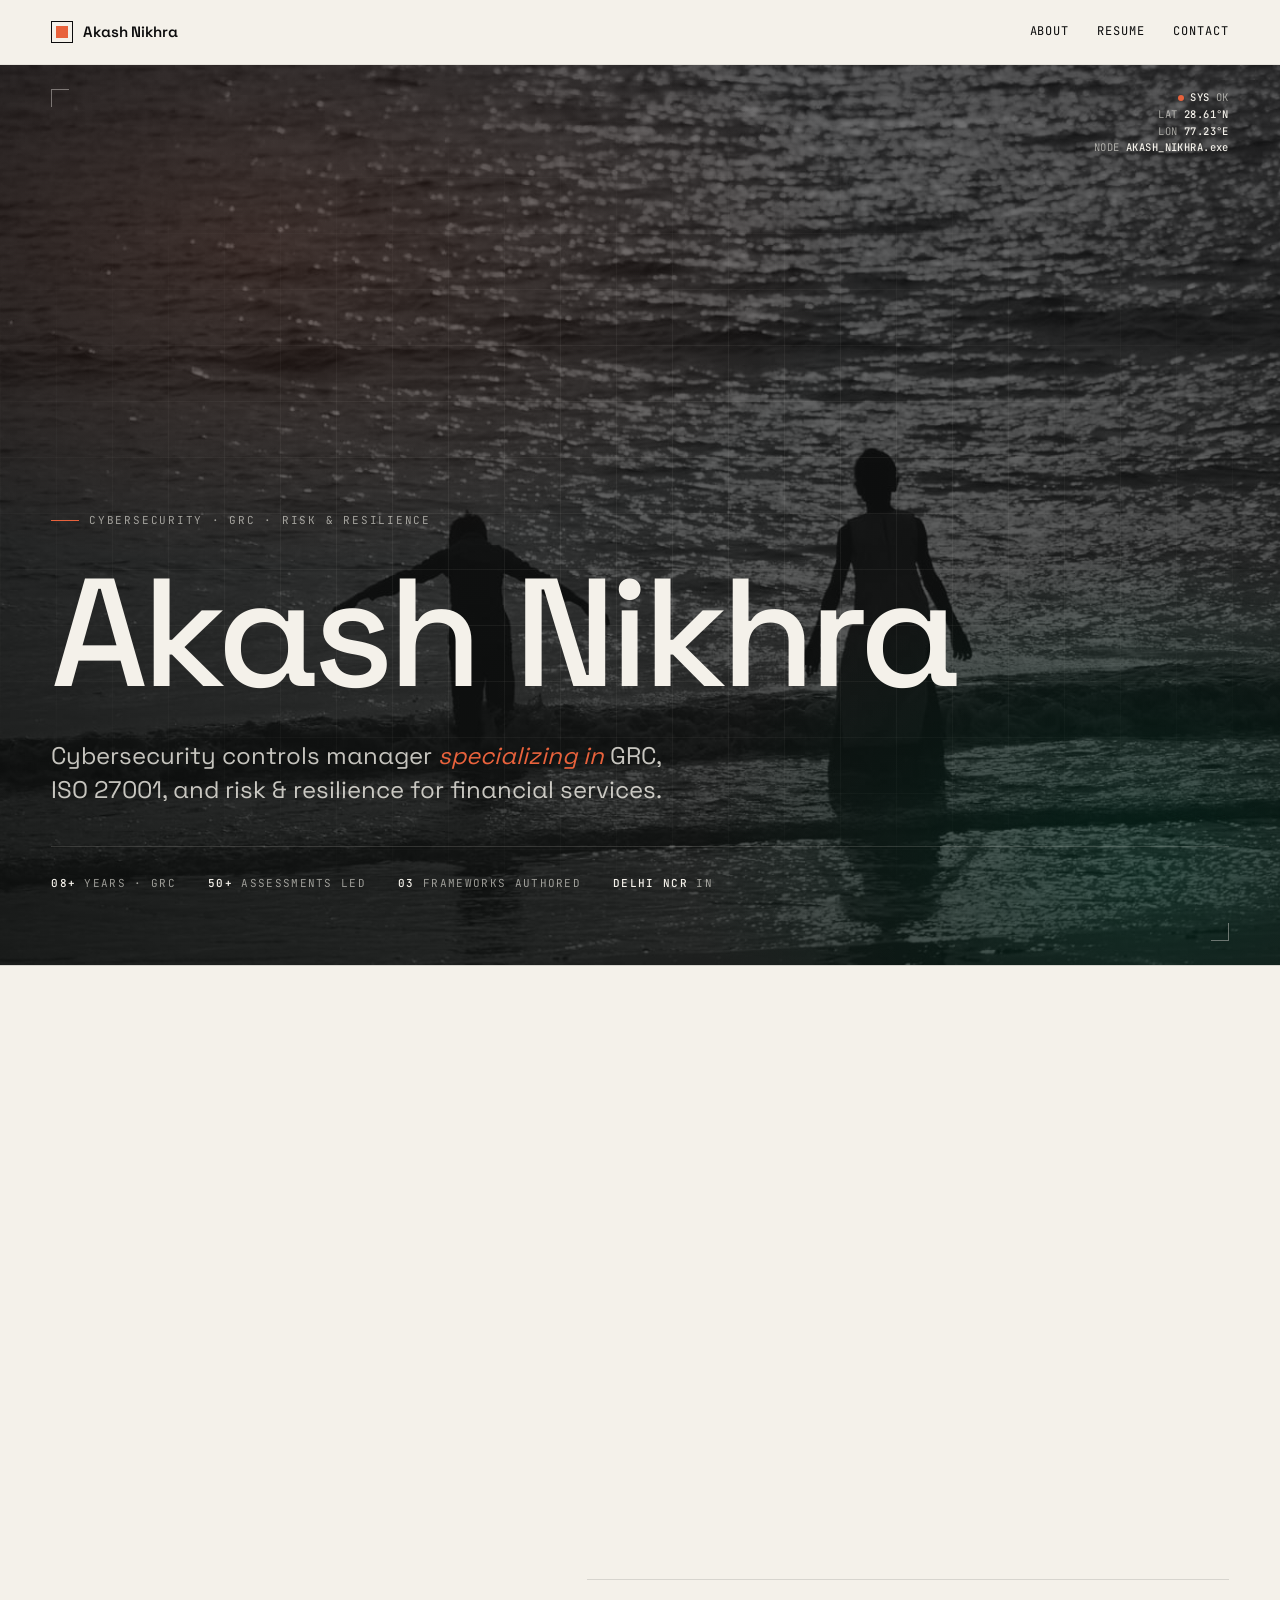
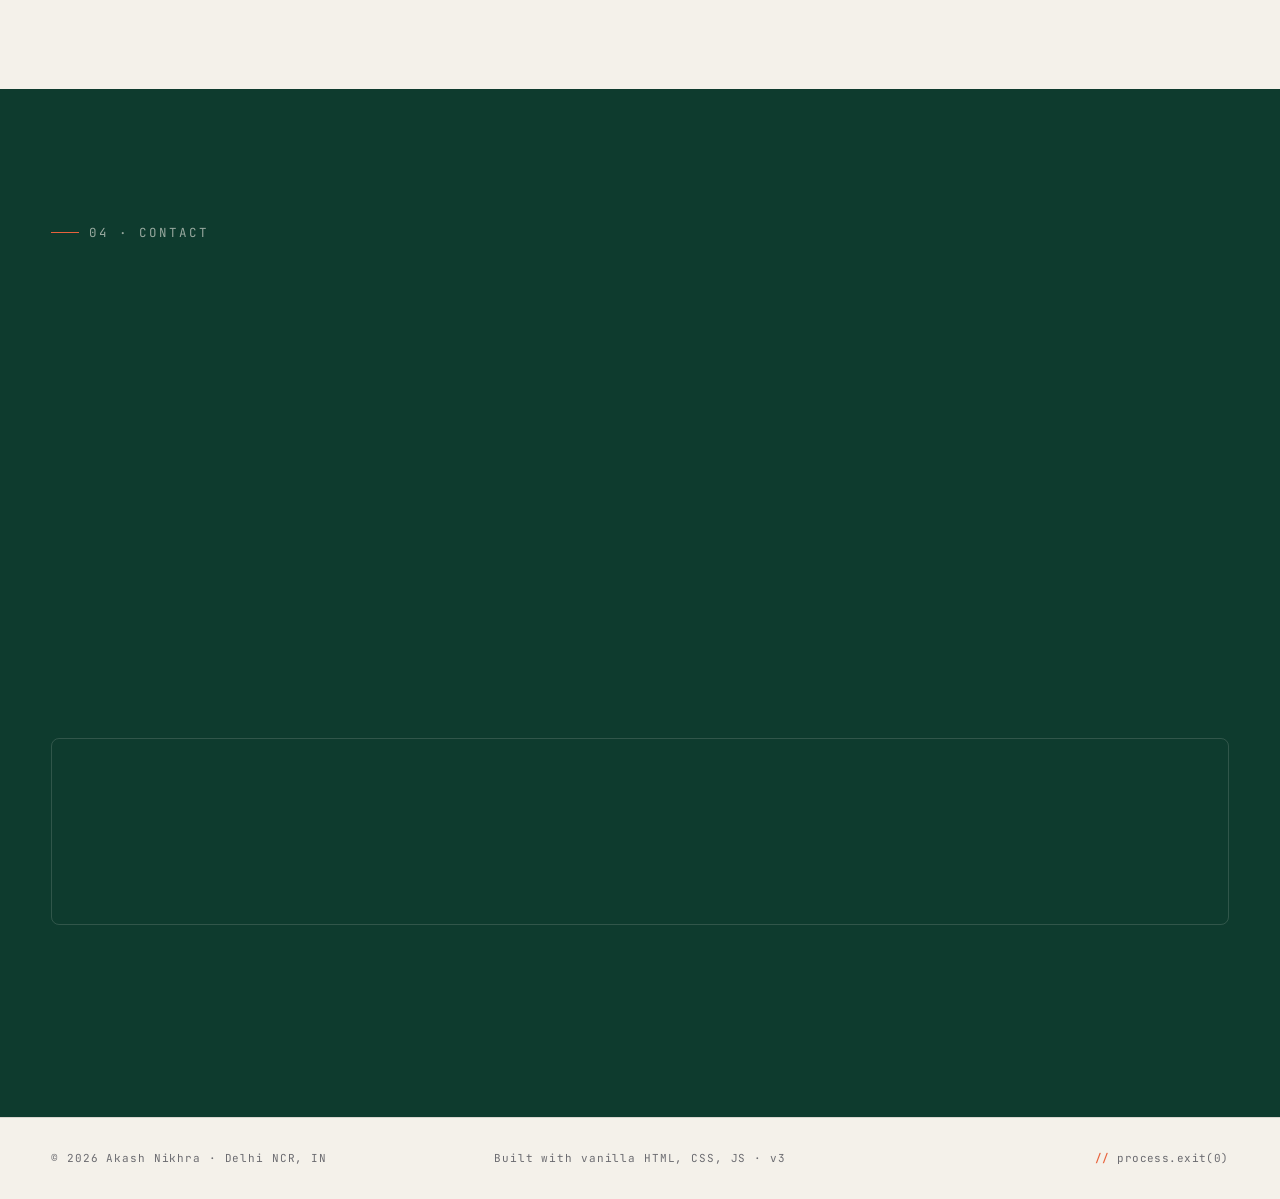
<file: index.html>
<!doctype html>
<!--
  Akash Nikhra — Portfolio v3
  Technical mono-grid, calm-evidence posture, pushed into a cinematic single-page scroll.
  Design source: docs/superpowers/designs/2026-06-05-portfolio-rebuild-v3/mockup.html

  Motion behaviors (motion.dev v12.40.0 ESM, loaded via motion.js):
    - #scrollFill: scaleX 0->1 with scroll progress
    - .hero__layer--bg/mid/fg: 3-layer parallax (0.10 / 0.22 / 0.40 rates)
    - [data-reveal]: opacity 0->1 + translateY(20px)->0 on inView
    - [data-reveal-stagger]: same, with 100ms child stagger
    - .role--active/--inactive: toggle as the role's center crosses the viewport
    - .skill__fill (style="width:X%"): animate width 0->X% on inView
    - [data-count]: tween numeric value to target on inView
    - .tile[data-copy]: click + Enter/Space -> swap hint to "Copied \u2713" for 1.5s
  CSS owns the static state; motion.js enhances only.
-->
<html lang="en">
<head>
  <meta charset="utf-8" />
  <meta name="viewport" content="width=device-width, initial-scale=1" />
  <title>Akash Nikhra — Cybersecurity, GRC &amp; Risk Resilience</title>
  <meta name="description" content="Controls Manager at Moody's. GRC, ISO 27001, NIST CSF, VAPT, ITGC, risk & resilience for financial services. Delhi NCR, India." />
  <link rel="icon" href="favicon.ico" />
  <link rel="preconnect" href="https://fonts.googleapis.com" />
  <link rel="preconnect" href="https://fonts.gstatic.com" crossorigin />
  <link rel="stylesheet" href="https://fonts.googleapis.com/css2?family=Space+Grotesk:wght@400;500;600;700&family=Inter:wght@400;500;600&family=JetBrains+Mono:wght@400;500&display=swap" />
  <link rel="stylesheet" href="styles.css" />
</head>
<body>

  <div class="scroll-progress" aria-hidden="true">
    <div class="scroll-progress__fill" id="scrollFill"></div>
  </div>

  <header class="header">
    <div class="wrap header__inner">
      <a href="#top" class="header__brand" aria-label="Akash Nikhra — home">
        <span class="header__mark" aria-hidden="true"></span>
        <span>Akash&nbsp;Nikhra</span>
      </a>
      <nav class="header__nav" aria-label="Primary">
        <a href="#about" class="nav__about">About</a>
        <a href="#resume" class="nav__resume">Resume</a>
        <a href="#contact">Contact</a>
      </nav>
    </div>
  </header>

  <main id="top">

    <section class="hero" id="hero" aria-label="Introduction">
      <div class="hero__layer hero__layer--bg" data-parallax="0.10" aria-hidden="true"></div>
      <div class="hero__layer hero__layer--mid" data-parallax="0.22" aria-hidden="true"></div>
      <div class="hero__layer hero__layer--fg" data-parallax="0.40" aria-hidden="true"></div>

      <div class="hero__cursor-glow" aria-hidden="true"></div>

      <span class="hero__corner hero__corner--tl" aria-hidden="true"></span>
      <span class="hero__corner hero__corner--br" aria-hidden="true"></span>

      <div class="hero__status" aria-hidden="true">
        <div><span class="hero__status-dot"></span><strong>SYS</strong>&nbsp;OK</div>
        <div>LAT&nbsp;<strong>28.61°N</strong></div>
        <div>LON&nbsp;<strong>77.23°E</strong></div>
        <div>NODE&nbsp;<strong>AKASH_NIKHRA.exe</strong></div>
      </div>

      <div class="wrap hero__inner">
        <div class="hero__eyebrow" data-scramble>Cybersecurity · GRC · Risk &amp; Resilience</div>

        <h1 class="hero__title" aria-label="Akash Nikhra">
          <span class="hero__title-word">Akash</span><span class="hero__title-word">Nikhra</span>
        </h1>

        <p class="hero__sub">
          Cybersecurity controls manager <em>specializing in</em> GRC, ISO 27001, and risk &amp; resilience for financial services.
        </p>

        <div class="hero__meta">
          <div><strong>08+</strong>&nbsp;YEARS · GRC</div>
          <div><strong>50+</strong>&nbsp;ASSESSMENTS LED</div>
          <div><strong>03</strong>&nbsp;FRAMEWORKS AUTHORED</div>
          <div><strong>DELHI NCR</strong>&nbsp;IN</div>
        </div>
      </div>
    </section>

    <section class="about" id="about">
      <div class="wrap">
        <div class="section-tag" data-reveal data-scramble>01 · About</div>

        <div class="about__grid">
          <div class="about__portrait" data-reveal>
            <img src="img/2.jpg" alt="Portrait of Akash Nikhra" />
            <div class="about__portrait-tag">AN · 2026</div>
          </div>

          <div>
            <p class="about__lead" data-reveal>
              I build control systems that hold up under audit — and survive a real incident.
            </p>
            <p class="about__body" data-reveal>
              Eight years inside financial services and Big Four advisory, designing and operating the
              governance, risk, and compliance programs that regulators, auditors, and customers expect.
              ISO 27001 Lead Auditor; NIST CSF maturity assessments; ITGC testing; VAPT programs tied
              to MITRE ATT&amp;CK and the Cyber Kill Chain. I write the policy, evidence the control, and
              sit in the room when the finding is debated.
            </p>

            <div class="about__tags" data-reveal>
              <span class="chip">GRC</span>
              <span class="chip">ISO 27001</span>
              <span class="chip">NIST CSF</span>
              <span class="chip">VAPT</span>
              <span class="chip">MITRE ATT&amp;CK</span>
              <span class="chip">BFSI</span>
            </div>

            <div class="stats" data-reveal-stagger>
              <div class="stat">
                <span class="stat__num stat__num--coral"><span data-count="8">0</span>+</span>
                <div class="stat__label">Years in GRC,<br/>BFSI &amp; advisory</div>
              </div>
              <div class="stat">
                <span class="stat__num"><span data-count="50">0</span>+</span>
                <div class="stat__label">Risk &amp; control<br/>assessments led</div>
              </div>
              <div class="stat">
                <span class="stat__num"><span data-count="3">0</span></span>
                <div class="stat__label">Frameworks<br/>authored end-to-end</div>
              </div>
            </div>
          </div>
        </div>

        <div class="services">
          <h3 class="services__title" data-reveal data-scramble>02 · Services</h3>
          <div class="services__grid" data-reveal-stagger>
            <div class="service">
              <div class="service__index">01</div>
              <svg class="service__icon" viewBox="0 0 24 24" fill="none" stroke="currentColor" stroke-width="1.5" aria-hidden="true">
                <path d="M12 3l8 3v5c0 5-3.5 8.5-8 10-4.5-1.5-8-5-8-10V6l8-3z"/>
                <path d="M9 12l2 2 4-4"/>
              </svg>
              <h4 class="service__name">Security Audits</h4>
              <p class="service__desc">ISO 27001 internal audits, NIST CSF maturity, third-party risk reviews — designed to find the gap before the auditor does.</p>
            </div>

            <div class="service">
              <div class="service__index">02</div>
              <svg class="service__icon" viewBox="0 0 24 24" fill="none" stroke="currentColor" stroke-width="1.5" aria-hidden="true">
                <rect x="3" y="4" width="18" height="16" rx="1"/>
                <path d="M3 9h18M7 14h10M7 17h6"/>
              </svg>
              <h4 class="service__name">Risk &amp; Compliance</h4>
              <p class="service__desc">Risk register, control library, KRIs, and board-ready reporting. Map once, evidence continuously, refresh quarterly.</p>
            </div>

            <div class="service">
              <div class="service__index">03</div>
              <svg class="service__icon" viewBox="0 0 24 24" fill="none" stroke="currentColor" stroke-width="1.5" aria-hidden="true">
                <circle cx="11" cy="11" r="7"/>
                <path d="M20 20l-4-4"/>
                <path d="M11 8v6M8 11h6"/>
              </svg>
              <h4 class="service__name">Vulnerability Assessment</h4>
              <p class="service__desc">VAPT programs tied to MITRE ATT&amp;CK and Cyber Kill Chain. Findings triaged by exploitability and business impact, not CVSS alone.</p>
            </div>

            <div class="service">
              <div class="service__index">04</div>
              <svg class="service__icon" viewBox="0 0 24 24" fill="none" stroke="currentColor" stroke-width="1.5" aria-hidden="true">
                <path d="M5 3h10l4 4v14H5z"/>
                <path d="M14 3v5h5M8 13h8M8 17h6"/>
              </svg>
              <h4 class="service__name">Framework Authoring</h4>
              <p class="service__desc">Information security policy suites, control catalogs, and standard operating procedures built to be read, not shelved.</p>
            </div>
          </div>
        </div>
      </div>
    </section>

    <section class="resume" id="resume">
      <div class="wrap">
        <div class="section-tag" data-reveal data-scramble>03 · Resume</div>

        <div class="resume__head">
          <h2 data-reveal>Experience,<br/>certifications,<br/>education.</h2>
          <div class="resume__head-meta" data-reveal>
            08 yrs · 05 roles<br/>
            04 certs · 02 degrees
          </div>
        </div>

        <div class="timeline" data-reveal>
          <div class="timeline__rail" aria-hidden="true">
            <div class="timeline__rail-fill" aria-hidden="true"></div>
          </div>

          <div class="timeline__year timeline__year--active" style="top: 28px;">
            <span class="timeline__year-label">2025</span>
            <span class="timeline__year-dot" aria-hidden="true"></span>
          </div>
          <div class="timeline__year" style="top: 25%;">
            <span class="timeline__year-label">2024</span>
            <span class="timeline__year-dot" aria-hidden="true"></span>
          </div>
          <div class="timeline__year" style="top: 50%;">
            <span class="timeline__year-label">2023</span>
            <span class="timeline__year-dot" aria-hidden="true"></span>
          </div>
          <div class="timeline__year" style="top: 75%;">
            <span class="timeline__year-label">2021</span>
            <span class="timeline__year-dot" aria-hidden="true"></span>
          </div>

          <article class="role role--active" data-reveal>
            <div class="role__top">
              <h3 class="role__company">Moody's Corporation</h3>
              <div class="role__dates">Sep 2025 — Present</div>
            </div>
            <p class="role__title">Controls Manager — Corporate, Risk &amp; Resilience</p>
            <ul class="role__bullets">
              <li>Promoted to Controls Manager leading the corporate ISMS and cross-functional governance forums.</li>
              <li>Continuing to drive ISO 27001:2022 certification programme, NIST CSF maturity assessments, and regulatory compliance across business units.</li>
            </ul>
          </article>

          <article class="role role--inactive" data-reveal>
            <div class="role__top">
              <h3 class="role__company">Moody's Corporation</h3>
              <div class="role__dates">Jan 2024 — Sep 2025</div>
            </div>
            <p class="role__title">Senior Control Analyst — Corporate, Risk &amp; Resilience</p>
            <ul class="role__bullets">
              <li>Pivotal role in achieving ISO 27001:2022 certification: owned evidence gathering, audit planning, and the internal audit program.</li>
              <li>Conducted NIST CSF maturity assessments across business units; mapped NIST requirements onto ISO 27001:2022 controls to remove duplicate control work.</li>
              <li>Partnered with stakeholders across risk, legal, and engineering to enhance audit readiness, streamline evidence, and tighten regulatory reporting cycles.</li>
              <li>Acted as control owner inside the corporate ISMS; represented Corporate Risk &amp; Resilience in cross-functional governance forums.</li>
            </ul>
          </article>

          <article class="role role--inactive" data-reveal>
            <div class="role__top">
              <h3 class="role__company">EY</h3>
              <div class="role__dates">May 2023 — Jan 2024</div>
            </div>
            <p class="role__title">Manager — Cybersecurity (Advisory) · Gurugram, India</p>
            <ul class="role__bullets">
              <li>Led ISO 27001:2022 and ISO 22301 implementation for one of India's largest telecom operators; built the SoA, risk treatment plan, and BCMS evidence trail.</li>
              <li>Managed a 20-person team of consultants, senior consultants, and managers across concurrent workstreams; reviewed working papers before client and partner sign-off.</li>
              <li>Prepared and supported the client through multiple external and regulatory audits; translated findings into remediation plans tied to business impact.</li>
              <li>Strengthened business continuity and resilience posture through BIA refresh, RTO/RPO target setting, and tabletop exercises.</li>
            </ul>
          </article>

          <article class="role role--inactive" data-reveal>
            <div class="role__top">
              <h3 class="role__company">Moody's Corporation</h3>
              <div class="role__dates">Dec 2021 — May 2023</div>
            </div>
            <p class="role__title">Senior Control Analyst — Audit, Risk &amp; Compliance (Cybersecurity) · Gurugram, India</p>
            <ul class="role__bullets">
              <li>Owned the ITGC and IT audit program: test design, sampling, control execution, and finding closure for in-scope financial systems.</li>
              <li>Ran NIST CSF maturity and cybersecurity assessments against product and corporate platforms; reported control gaps with remediation owners and target dates.</li>
              <li>Stood up evidence collection for network security, endpoint, remote access, and configuration management controls; cut audit request turnaround.</li>
              <li>Supported security incidents, cybersecurity operations, and configuration management reviews during the firm's BCDR and resilience testing cycles.</li>
            </ul>
          </article>

          <article class="role role--inactive" data-reveal>
            <div class="role__top">
              <h3 class="role__company">PwC India</h3>
              <div class="role__dates">Apr 2018 — Dec 2021 · 3 yrs 9 mos</div>
            </div>
            <p class="role__title">Assistant Manager → Cyber Security Consultant · Mumbai, India</p>
            <ul class="role__bullets">
              <li>Ran a vulnerability management program for a large Indian telecom conglomerate: continuous assessment of 40k+ servers, databases, and network nodes, with findings triaged by exploitability and orchestrated to closure.</li>
              <li>Validated vendor patches from Microsoft, Red Hat, and Oracle in dev environments; released validated patches to the implementation team for enterprise rollout.</li>
              <li>Authored Minimum Baseline Security Standards (MBSS) for international clients across access control, authentication, configuration management, logging, and patch management; later extended to wireless access points.</li>
              <li>Promoted from Cyber Security Consultant to Assistant Manager; supported business development with proposals, conference presentations, and marketing collateral.</li>
            </ul>
          </article>
        </div>

        <div class="skills" data-reveal>
          <div class="skills__head">
            <h3>Capability profile</h3>
            <span class="skills__head-meta">05 competencies · self-assessed, 2025</span>
          </div>
          <div data-reveal-stagger>
            <div class="skill">
              <div class="skill__name">ISO 27001 Lead Auditor</div>
              <div class="skill__track"><div class="skill__fill" style="width: 95%"></div></div>
              <div class="skill__pct">95%</div>
            </div>
            <div class="skill">
              <div class="skill__name">NIST CSF Maturity</div>
              <div class="skill__track"><div class="skill__fill" style="width: 92%"></div></div>
              <div class="skill__pct">92%</div>
            </div>
            <div class="skill">
              <div class="skill__name">ISO 22301 BCMS (Implementation)</div>
              <div class="skill__track"><div class="skill__fill" style="width: 88%"></div></div>
              <div class="skill__pct">88%</div>
            </div>
            <div class="skill">
              <div class="skill__name">VAPT (Vulnerability Assessment &amp; Pen Test)</div>
              <div class="skill__track"><div class="skill__fill" style="width: 85%"></div></div>
              <div class="skill__pct">85%</div>
            </div>
            <div class="skill">
              <div class="skill__name">Cyber Kill Chain + MITRE ATT&amp;CK</div>
              <div class="skill__track"><div class="skill__fill" style="width: 80%"></div></div>
              <div class="skill__pct">80%</div>
            </div>
          </div>
        </div>

        <div class="certs" data-reveal>
          <div class="certs__head">
            <h3>Certifications</h3>
            <span class="certs__head-meta">04 active</span>
          </div>
          <div class="certs__grid">
            <div class="cert" data-reveal>
              <div class="cert__badge"><img src="img/ISO-27001-Badge.png" alt="ISO 27001 Lead Auditor badge" /></div>
              <div>
                <p class="cert__name">ISO 27001 Lead Auditor</p>
                <p class="cert__issuer">Lead Auditor</p>
              </div>
            </div>
            <div class="cert" data-reveal>
              <div class="cert__badge cert__badge--text">
                <span class="cert__badge-mark">TEN</span>
              </div>
              <div>
                <p class="cert__name">Tenable.io Web Application Scanning</p>
                <p class="cert__issuer">Tenable</p>
              </div>
            </div>
            <div class="cert" data-reveal>
              <div class="cert__badge cert__badge--text">
                <span class="cert__badge-mark">PE</span>
              </div>
              <div>
                <p class="cert__name">Prompt Engineering: GenAI's Impact on Network &amp; Perimeter Ethical Hacking</p>
                <p class="cert__issuer">Prompt Engineering</p>
              </div>
            </div>
            <div class="cert" data-reveal>
              <div class="cert__badge cert__badge--text">
                <span class="cert__badge-mark">42</span>
              </div>
              <div>
                <p class="cert__name">ISO/IEC 42001:2023 AIMS Lead Auditor</p>
                <p class="cert__issuer">ISO/IEC 42001</p>
              </div>
            </div>
          </div>
        </div>

        <div class="education" data-reveal>
          <div class="edu">
            <div class="edu__head">
              <h3 class="edu__school">Symbiosis International University</h3>
              <span class="edu__year">2016 — 2018</span>
            </div>
            <p class="edu__detail">MBA, IT Business Management (ITBM) — specialization in Information Security.</p>
          </div>
          <div class="edu">
            <div class="edu__head">
              <h3 class="edu__school">Rajiv Gandhi Prodyogiki Vishwavidyalaya</h3>
              <span class="edu__year">2010 — 2014</span>
            </div>
            <p class="edu__detail">Bachelor of Engineering (B.E.), Computer Science.</p>
          </div>
          <div class="edu">
            <div class="edu__head">
              <h3 class="edu__school">Continuous</h3>
              <span class="edu__year">Ongoing</span>
            </div>
            <p class="edu__detail">Active in the ISC2 Delhi NCR chapter; ongoing reading in cloud-control assurance (CCM v4), ISO 42001 AI management, and resilience engineering.</p>
          </div>
        </div>
      </div>
    </section>

    <section class="contact" id="contact">
      <div class="wrap">
        <div class="contact__head">
          <div class="contact__eyebrow" data-scramble>04 · Contact</div>
          <h2 data-reveal>Open to senior GRC, risk, resilience, and controls management roles — Delhi NCR, remote, or hybrid.</h2>
          <p class="contact__sub" data-reveal>
            The fastest way to reach me is email. For roles, advisory, or a conversation about
            how to make a control program actually hold up — say hello.
          </p>
        </div>

        <div class="tiles" data-reveal-stagger>
          <button class="tile" type="button" data-copy="akashnikhra@gmail.com" aria-label="Copy email address">
            <span class="tile__chrome" aria-hidden="true"></span>
            <span class="tile__label">Email</span>
            <span class="tile__value">akashnikhra<br/>@gmail.com</span>
            <span class="tile__copy">Click to copy</span>
          </button>

          <button class="tile" type="button" data-copy="+91 8989444103" aria-label="Copy phone number">
            <span class="tile__chrome" aria-hidden="true"></span>
            <span class="tile__label">Phone</span>
            <span class="tile__value">+91 8989444103</span>
            <span class="tile__copy">Click to copy</span>
          </button>

          <button class="tile" type="button" data-copy="Delhi NCR" aria-label="Copy location">
            <span class="tile__chrome" aria-hidden="true"></span>
            <span class="tile__label">Location</span>
            <span class="tile__value">Delhi NCR</span>
            <span class="tile__copy">IST · UTC+5:30</span>
          </button>
        </div>

        <div class="contact__cta-row" data-reveal>
          <a class="btn btn--primary" href="mailto:akashnikhra@gmail.com">
            Get in touch <span aria-hidden="true">→</span>
          </a>
          <a class="btn btn--ghost" href="https://www.linkedin.com/in/akash-nikhra-a6310a71/" rel="noopener" aria-label="Open LinkedIn profile (new tab)">
            LinkedIn
          </a>

          <div class="socials" aria-label="Social links">
            <a href="https://github.com/" aria-label="GitHub">
              <svg viewBox="0 0 24 24" fill="currentColor" aria-hidden="true">
                <path d="M12 .5C5.65.5.5 5.65.5 12c0 5.08 3.29 9.39 7.86 10.91.58.11.79-.25.79-.55 0-.27-.01-1-.02-1.96-3.2.69-3.88-1.54-3.88-1.54-.52-1.33-1.28-1.69-1.28-1.69-1.05-.72.08-.7.08-.7 1.16.08 1.77 1.19 1.77 1.19 1.03 1.77 2.7 1.26 3.36.96.1-.75.4-1.26.73-1.55-2.55-.29-5.24-1.28-5.24-5.7 0-1.26.45-2.29 1.19-3.1-.12-.29-.51-1.46.11-3.05 0 0 .97-.31 3.18 1.18.92-.26 1.91-.39 2.89-.39.98 0 1.97.13 2.89.39 2.2-1.49 3.17-1.18 3.17-1.18.63 1.59.24 2.76.12 3.05.74.81 1.18 1.84 1.18 3.1 0 4.43-2.69 5.41-5.25 5.69.41.36.78 1.05.78 2.12 0 1.53-.01 2.77-.01 3.14 0 .31.21.67.8.55C20.21 21.38 23.5 17.08 23.5 12 23.5 5.65 18.35.5 12 .5z"/>
              </svg>
            </a>
            <a href="https://www.linkedin.com/in/akash-nikhra-a6310a71/" aria-label="LinkedIn">
              <svg viewBox="0 0 24 24" fill="currentColor" aria-hidden="true">
                <path d="M4.98 3.5C4.98 4.88 3.87 6 2.5 6S0 4.88 0 3.5 1.12 1 2.5 1s2.48 1.12 2.48 2.5zM.22 8.02h4.55V23H.22V8.02zM8.22 8.02h4.36v2.05h.06c.61-1.15 2.1-2.36 4.32-2.36 4.62 0 5.48 3.04 5.48 7v8.29h-4.55v-7.36c0-1.76-.03-4.02-2.45-4.02-2.45 0-2.83 1.91-2.83 3.89V23H8.22V8.02z"/>
              </svg>
            </a>
            <a href="mailto:akashnikhra@gmail.com" aria-label="Email">
              <svg viewBox="0 0 24 24" fill="none" stroke="currentColor" stroke-width="1.6" aria-hidden="true">
                <rect x="2.5" y="5" width="19" height="14" rx="1"/>
                <path d="M3 6l9 7 9-7"/>
              </svg>
            </a>
          </div>
        </div>
      </div>
    </section>
  </main>

  <footer class="footer">
    <div class="wrap footer__inner">
      <div class="footer__copy">© 2026 Akash Nikhra · Delhi NCR, IN</div>
      <div class="footer__note">Built with vanilla HTML, CSS, JS · v3</div>
      <div class="footer__exit"><strong>//</strong>&nbsp;process.exit(0)</div>
    </div>
  </footer>

  <script type="module" src="motion.js"></script>
</body>
</html>
</file>
<file: styles.css>
/* =====================================================================
   Akash Nikhra — Portfolio v3 stylesheet
   Technical mono-grid, calm-evidence posture, cinematic single-page scroll.
   Design source: docs/superpowers/designs/2026-06-05-portfolio-rebuild-v3/mockup.html
   ===================================================================== */

:root {
  --ink:        #0B0B0C;
  --paper:      #F4F1EA;
  --forest:     #0E3B2E;
  --coral:      #E8623C;

  --rule:       rgba(11, 11, 12, 0.12);
  --rule-soft:  rgba(11, 11, 12, 0.06);
  --muted:      #6B6B70;

  --paper-15:   rgba(244, 241, 234, 0.15);
  --paper-40:   rgba(244, 241, 234, 0.40);
  --paper-60:   rgba(244, 241, 234, 0.60);
  --paper-80:   rgba(244, 241, 234, 0.80);

  --coral-tint: rgba(232, 98, 60, 0.04);

  --font-display: 'Space Grotesk', system-ui, sans-serif;
  --font-body:    'Inter', system-ui, sans-serif;
  --font-mono:    'JetBrains Mono', ui-monospace, Menlo, monospace;

  --gutter:  clamp(20px, 4vw, 56px);
  --max:     1280px;
  --hairline: 1px;

  --t-fast: 160ms cubic-bezier(0.2, 0.7, 0.2, 1);
  --t-base: 320ms cubic-bezier(0.2, 0.7, 0.2, 1);
  --t-slow: 640ms cubic-bezier(0.2, 0.7, 0.2, 1);
}

/* =====================================================================
   RESET / BASE
   ===================================================================== */
*, *::before, *::after { box-sizing: border-box; }
html { scroll-behavior: smooth; -webkit-text-size-adjust: 100%; }
body {
  margin: 0;
  background: var(--paper);
  color: var(--ink);
  font-family: var(--font-body);
  font-size: 16px;
  line-height: 1.6;
  -webkit-font-smoothing: antialiased;
  text-rendering: optimizeLegibility;
  font-feature-settings: 'ss01' on, 'cv11' on;
}
img { display: block; max-width: 100%; height: auto; }
a { color: inherit; text-decoration: none; }
button { font: inherit; cursor: pointer; background: none; border: 0; color: inherit; padding: 0; }
::selection { background: var(--coral); color: var(--paper); }

.wrap {
  width: 100%;
  max-width: var(--max);
  margin: 0 auto;
  padding-left: var(--gutter);
  padding-right: var(--gutter);
}

:focus-visible {
  outline: 2px solid var(--coral);
  outline-offset: 2px;
  border-radius: 2px;
}

/* =====================================================================
   SCROLL PROGRESS (global, cross-section)
   ===================================================================== */
.scroll-progress {
  position: fixed;
  top: 0; left: 0; right: 0;
  height: 2px;
  background: transparent;
  z-index: 50;
  pointer-events: none;
}
.scroll-progress__fill {
  width: 100%;
  height: 100%;
  background: var(--coral);
  transform-origin: left center;
  transform: scaleX(0);
  will-change: transform;
}

/* =====================================================================
   HEADER
   ===================================================================== */
.header {
  position: sticky;
  top: 0;
  z-index: 40;
  background: rgba(244, 241, 234, 0.85);
  backdrop-filter: saturate(160%) blur(10px);
  -webkit-backdrop-filter: saturate(160%) blur(10px);
  border-bottom: var(--hairline) solid var(--rule-soft);
}
.header__inner {
  display: flex;
  align-items: center;
  justify-content: space-between;
  height: 64px;
}
.header__brand {
  display: flex;
  align-items: center;
  gap: 10px;
  font-family: var(--font-display);
  font-weight: 600;
  font-size: 15px;
  letter-spacing: -0.01em;
}
.header__mark {
  width: 22px; height: 22px;
  border: 1.5px solid var(--ink);
  position: relative;
}
.header__mark::after {
  content: '';
  position: absolute;
  inset: 4px;
  background: var(--coral);
}
.header__nav {
  display: flex;
  gap: 28px;
  font-family: var(--font-mono);
  font-size: 12px;
  text-transform: uppercase;
  letter-spacing: 0.08em;
}
.header__nav a {
  position: relative;
  padding: 4px 0;
  color: var(--ink);
  transition: color var(--t-fast);
}
.header__nav a::after {
  content: '';
  position: absolute;
  left: 0; right: 0; bottom: -2px;
  height: 1px;
  background: var(--coral);
  transform: scaleX(0);
  transform-origin: left center;
  transition: transform var(--t-base);
}
.header__nav a:hover::after { transform: scaleX(1); }

@media (max-width: 640px) {
  .header__nav { gap: 16px; font-size: 11px; }
}
@media (max-width: 480px) {
  .header__nav .nav__about,
  .header__nav .nav__resume { display: none; }
}

/* =====================================================================
   HERO — layered parallax depth
   ===================================================================== */
.hero {
  position: relative;
  min-height: 100vh;
  overflow: hidden;
  display: flex;
  align-items: flex-end;
  padding-top: 96px;
  padding-bottom: clamp(48px, 8vh, 96px);
  background: var(--ink);
  color: var(--paper);
  perspective: 1200px;
}
.hero__cursor-glow {
  position: absolute;
  inset: 0;
  pointer-events: none;
  z-index: 1;
  opacity: 0;
  transition: opacity 0.4s ease;
  background: radial-gradient(
    400px circle at var(--cursor-x, 50%) var(--cursor-y, 50%),
    rgba(232, 98, 60, 0.18),
    transparent 70%
  );
}
.hero:hover .hero__cursor-glow { opacity: 1; }
.hero__layer {
  position: absolute;
  inset: 0;
  pointer-events: none;
  will-change: transform;
}
.hero__layer--bg {
  background:
    radial-gradient(ellipse 80% 60% at 20% 20%, rgba(232,98,60,0.10), transparent 60%),
    radial-gradient(ellipse 60% 60% at 90% 90%, rgba(14,59,46,0.55), transparent 60%),
    linear-gradient(180deg, #0B0B0C 0%, #131514 100%);
}
.hero__layer--mid {
  background-image: url('img/bigsection1.jpg');
  background-size: cover;
  background-position: center 30%;
  opacity: 0.55;
  mix-blend-mode: luminosity;
}
.hero__layer--mid::after {
  content: '';
  position: absolute; inset: 0;
  background: linear-gradient(180deg, rgba(11,11,12,0.20) 0%, rgba(11,11,12,0.55) 100%);
}
.hero__layer--fg {
  background-image:
    linear-gradient(rgba(244,241,234,0.06) 1px, transparent 1px),
    linear-gradient(90deg, rgba(244,241,234,0.06) 1px, transparent 1px);
  background-size: 56px 56px;
  mask-image: radial-gradient(ellipse 80% 60% at 50% 50%, #000 30%, transparent 80%);
  -webkit-mask-image: radial-gradient(ellipse 80% 60% at 50% 50%, #000 30%, transparent 80%);
}

.hero__status {
  position: absolute;
  top: 24px;
  right: var(--gutter);
  font-family: var(--font-mono);
  font-size: 10.5px;
  line-height: 1.6;
  letter-spacing: 0.04em;
  color: var(--paper-60);
  text-align: right;
  z-index: 2;
}
.hero__status-dot {
  display: inline-block;
  width: 6px; height: 6px;
  background: var(--coral);
  border-radius: 50%;
  margin-right: 6px;
  vertical-align: middle;
  box-shadow: 0 0 0 0 rgba(232,98,60,0.6);
  animation: pulse 2.4s ease-in-out infinite;
}
@keyframes pulse {
  0%, 100% { box-shadow: 0 0 0 0 rgba(232,98,60,0.6); }
  50% { box-shadow: 0 0 0 6px rgba(232,98,60,0); }
}
.hero__status strong { color: var(--paper); font-weight: 500; }
@media (max-width: 640px) {
  .hero__status { font-size: 9.5px; top: 80px; }
}

.hero__corner {
  position: absolute;
  width: 18px; height: 18px;
  border: 1px solid var(--paper-40);
  z-index: 2;
}
.hero__corner--tl { top: 24px; left: var(--gutter); border-right: 0; border-bottom: 0; }
.hero__corner--br { bottom: 24px; right: var(--gutter); border-left: 0; border-top: 0; }

.hero__inner { position: relative; z-index: 3; width: 100%; transform-style: preserve-3d; }
.hero__eyebrow {
  display: inline-flex;
  align-items: center;
  gap: 10px;
  font-family: var(--font-mono);
  font-size: 11px;
  text-transform: uppercase;
  letter-spacing: 0.16em;
  color: var(--paper-60);
  margin-bottom: 32px;
}
.hero__eyebrow::before {
  content: '';
  width: 28px; height: 1px;
  background: var(--coral);
}
.hero__title {
  font-family: var(--font-display);
  font-weight: 500;
  font-size: clamp(56px, 12vw, 168px);
  line-height: 0.95;
  letter-spacing: -0.04em;
  margin: 0 0 32px;
}
.hero__title-word {
  display: inline-block;
  opacity: 0;
  transform: translateY(0.4em);
  animation: wordIn 800ms cubic-bezier(0.2,0.7,0.2,1) forwards;
}
.hero__title-word:nth-child(1) { animation-delay: 120ms; }
.hero__title-word:nth-child(2) { animation-delay: 280ms; margin-left: 0.25em; }
@keyframes wordIn { to { opacity: 1; transform: translateY(0); } }

.hero__sub {
  max-width: 640px;
  font-family: var(--font-display);
  font-weight: 400;
  font-size: clamp(18px, 2vw, 24px);
  line-height: 1.4;
  color: var(--paper-80);
  margin: 0 0 40px;
}
.hero__sub em { font-style: italic; color: var(--coral); }

.hero__meta {
  display: flex;
  gap: 32px;
  flex-wrap: wrap;
  font-family: var(--font-mono);
  font-size: 11px;
  text-transform: uppercase;
  letter-spacing: 0.12em;
  color: var(--paper-60);
  padding-top: 28px;
  border-top: 1px solid var(--paper-15);
}
.hero__meta strong { color: var(--paper); font-weight: 500; }

@media (max-width: 768px) {
  .hero__title { font-size: clamp(48px, 14vw, 96px); letter-spacing: -0.035em; }
  .hero__meta { gap: 16px 28px; }
}

/* =====================================================================
   ABOUT
   ===================================================================== */
.about {
  position: relative;
  padding: clamp(80px, 12vh, 144px) 0;
  border-top: var(--hairline) solid var(--rule);
}
.section-tag {
  display: flex;
  align-items: center;
  gap: 12px;
  font-family: var(--font-mono);
  font-size: 12.5px;
  text-transform: uppercase;
  letter-spacing: 0.18em;
  color: var(--muted);
  margin-bottom: 56px;
}
.section-tag::before {
  content: '';
  width: 32px; height: 1px;
  background: var(--ink);
}

.about__grid {
  display: grid;
  grid-template-columns: 5fr 7fr;
  gap: clamp(40px, 6vw, 80px);
  align-items: start;
}
.about__portrait {
  position: relative;
  aspect-ratio: 4 / 5;
  background: var(--rule-soft);
  overflow: hidden;
}
.about__portrait img {
  width: 100%; height: 100%;
  object-fit: cover;
  filter: grayscale(0.05) contrast(1.02);
}
.about__portrait-tag {
  position: absolute;
  left: 12px; bottom: 12px;
  font-family: var(--font-mono);
  font-size: 10px;
  letter-spacing: 0.12em;
  text-transform: uppercase;
  color: var(--paper);
  background: var(--ink);
  padding: 5px 8px;
}

.about__lead {
  font-family: var(--font-display);
  font-size: clamp(24px, 2.6vw, 36px);
  line-height: 1.25;
  letter-spacing: -0.02em;
  font-weight: 400;
  margin: 0 0 28px;
}
.about__body {
  font-size: 15px;
  line-height: 1.7;
  color: var(--ink);
  max-width: 60ch;
  margin: 0 0 36px;
}
.about__tags {
  display: flex;
  flex-wrap: wrap;
  gap: 6px;
  margin-bottom: 56px;
}
.chip {
  display: inline-block;
  font-family: var(--font-mono);
  font-size: 10.5px;
  letter-spacing: 0.08em;
  text-transform: uppercase;
  padding: 6px 10px;
  border: 1px solid var(--rule);
  color: var(--ink);
}
.chip--coral { color: var(--coral); border-color: var(--coral); }

/* stats */
.stats {
  display: grid;
  grid-template-columns: repeat(3, 1fr);
  border-top: 1px solid var(--rule);
  border-bottom: 1px solid var(--rule);
}
.stat {
  padding: 28px 20px 24px 0;
  border-right: 1px solid var(--rule);
}
.stat:last-child { border-right: 0; padding-right: 0; }
.stat__num {
  font-family: var(--font-display);
  font-size: clamp(40px, 4.4vw, 64px);
  line-height: 1;
  font-weight: 500;
  letter-spacing: -0.04em;
  display: block;
  margin-bottom: 8px;
}
.stat__num--coral { color: var(--coral); }
.stat__label {
  font-family: var(--font-mono);
  font-size: 10.5px;
  letter-spacing: 0.12em;
  text-transform: uppercase;
  color: var(--muted);
  line-height: 1.4;
}

/* services */
.services { margin-top: 64px; }
.services__title {
  font-family: var(--font-mono);
  font-size: 12.5px;
  font-weight: 400;
  text-transform: uppercase;
  letter-spacing: 0.18em;
  color: var(--muted);
  margin: 0 0 24px;
}
.services__grid {
  display: grid;
  grid-template-columns: 1fr 1fr;
  border-top: 1px solid var(--ink);
  border-left: 1px solid var(--ink);
}
.service {
  position: relative;
  padding: 32px 28px 28px;
  border-right: 1px solid var(--ink);
  border-bottom: 1px solid var(--ink);
  background: var(--paper);
  transition: background var(--t-base);
}
.service:hover { background: var(--coral-tint); }
.service__index {
  font-family: var(--font-mono);
  font-size: 11px;
  color: var(--muted);
  letter-spacing: 0.08em;
  margin-bottom: 24px;
}
.service__icon {
  width: 28px; height: 28px;
  margin-bottom: 20px;
  color: var(--ink);
  transition: color var(--t-base), transform var(--t-base);
}
.service:hover .service__icon { color: var(--coral); transform: translateY(-2px); }
.service__name {
  font-family: var(--font-display);
  font-size: 20px;
  font-weight: 500;
  letter-spacing: -0.01em;
  margin: 0 0 8px;
  transition: transform var(--t-base);
}
.service:hover .service__name { transform: translateX(2px); }
.service__desc {
  font-size: 13.5px;
  line-height: 1.55;
  color: var(--muted);
  margin: 0;
}

@media (max-width: 1023px) {
  .about__grid { grid-template-columns: 1fr; gap: 40px; }
  .about__portrait { max-width: 360px; }
}
@media (max-width: 640px) {
  .services__grid { grid-template-columns: 1fr; }
  .stat { padding: 20px 16px 16px 0; }
  .stat__num { font-size: 36px; }
}

/* =====================================================================
   RESUME
   ===================================================================== */
.resume {
  padding: clamp(80px, 12vh, 144px) 0;
  background: var(--paper);
  border-top: var(--hairline) solid var(--rule);
}
.resume__head {
  display: grid;
  grid-template-columns: 1fr auto;
  align-items: end;
  gap: 24px;
  margin-bottom: 80px;
}
.resume__head h2 {
  font-family: var(--font-display);
  font-size: clamp(36px, 5vw, 64px);
  font-weight: 500;
  letter-spacing: -0.03em;
  line-height: 1;
  margin: 0;
}
.resume__head-meta {
  font-family: var(--font-mono);
  font-size: 11px;
  letter-spacing: 0.12em;
  text-transform: uppercase;
  color: var(--muted);
  text-align: right;
}
@media (max-width: 640px) {
  .resume__head { grid-template-columns: 1fr; }
  .resume__head-meta { text-align: left; }
}

/* timeline */
.timeline {
  position: relative;
  padding-left: 88px;
}
.timeline__rail {
  position: absolute;
  left: 56px;
  top: 0; bottom: 0;
  width: 1px;
  background: var(--rule);
}
.timeline__rail-fill {
  position: absolute;
  top: 0; left: 0;
  width: 100%;
  height: 100%;
  background: var(--coral);
  transform: scaleY(0);
  transform-origin: top center;
  will-change: transform;
}
.timeline__year {
  position: absolute;
  left: 0;
  display: flex;
  align-items: center;
  gap: 12px;
  z-index: 3;
}
.timeline__year-label {
  font-family: var(--font-mono);
  font-size: 11px;
  letter-spacing: 0.12em;
  color: var(--ink);
  background: var(--paper);
  padding: 0 6px 0 0;
  white-space: nowrap;
}
.timeline__year-dot {
  width: 14px; height: 14px;
  border-radius: 50%;
  position: absolute;
  left: 49px;
  background: var(--paper);
  border: 1.5px solid var(--ink);
}
.timeline__year--active .timeline__year-dot {
  background: var(--coral);
  border-color: var(--coral);
  box-shadow: 0 0 0 0 rgba(232, 98, 60, 0.5);
  animation: dotPulse 2.6s ease-in-out infinite;
}
.timeline__year--active .timeline__year-label {
  color: var(--coral);
  font-weight: 500;
}
@keyframes dotPulse {
  0%, 100% { box-shadow: 0 0 0 0 rgba(232, 98, 60, 0.5); }
  50% { box-shadow: 0 0 0 8px rgba(232, 98, 60, 0); }
}

.role {
  position: relative;
  padding: 28px 32px;
  margin-bottom: 56px;
  border: 1px solid var(--rule);
  background: var(--paper);
  transition: opacity var(--t-base);
}
.role:last-child { margin-bottom: 0; }
.role--inactive { opacity: 0.35; }
.role--active {
  opacity: 1;
  border-left: 2px solid var(--coral);
  z-index: 2;
}
.role__top {
  display: flex;
  justify-content: space-between;
  align-items: baseline;
  gap: 16px;
  margin-bottom: 6px;
}
.role__company {
  font-family: var(--font-display);
  font-size: clamp(20px, 2vw, 26px);
  font-weight: 500;
  letter-spacing: -0.01em;
  margin: 0;
}
.role__dates {
  font-family: var(--font-mono);
  font-size: 11px;
  letter-spacing: 0.1em;
  text-transform: uppercase;
  color: var(--muted);
  white-space: nowrap;
}
.role__title {
  font-family: var(--font-display);
  font-size: 14px;
  font-weight: 500;
  color: var(--ink);
  margin: 0 0 16px;
}
.role__bullets { list-style: none; margin: 0; padding: 0; }
.role__bullets li {
  position: relative;
  padding-left: 20px;
  font-size: 14px;
  line-height: 1.65;
  color: var(--ink);
  margin-bottom: 8px;
}
.role__bullets li::before {
  content: '—';
  position: absolute;
  left: 0;
  color: var(--coral);
  font-weight: 500;
}
.role__bullets li:last-child { margin-bottom: 0; }

@media (max-width: 768px) {
  .timeline { padding-left: 56px; }
  .timeline__rail { left: 24px; }
  .timeline__year { left: 0; }
  .timeline__year-dot { left: 17px; }
  .role { padding: 22px 20px; }
}

/* skills */
.skills { margin-top: 96px; }
.skills__head {
  display: flex;
  justify-content: space-between;
  align-items: baseline;
  margin-bottom: 32px;
  padding-bottom: 12px;
  border-bottom: 1px solid var(--ink);
}
.skills__head h3 {
  font-family: var(--font-display);
  font-size: 20px;
  font-weight: 500;
  letter-spacing: -0.01em;
  margin: 0;
}
.skills__head-meta {
  font-family: var(--font-mono);
  font-size: 10.5px;
  letter-spacing: 0.12em;
  text-transform: uppercase;
  color: var(--muted);
}
.skill {
  display: grid;
  grid-template-columns: 220px 1fr 48px;
  align-items: center;
  gap: 24px;
  padding: 18px 0;
  border-bottom: 1px solid var(--rule-soft);
}
.skill__name { font-size: 14px; font-weight: 500; }
.skill__track {
  position: relative;
  height: 4px;
  background: var(--rule-soft);
  border-radius: 2px;
  overflow: hidden;
}
.skill__fill {
  position: absolute;
  left: 0; top: 0; bottom: 0;
  background: var(--ink);
  border-radius: 2px;
  width: 0%;
  transform-origin: left center;
  transition: width 1.2s cubic-bezier(0.2, 0.7, 0.2, 1);
}
.skill__pct {
  font-family: var(--font-mono);
  font-size: 12px;
  text-align: right;
  color: var(--ink);
  font-variant-numeric: tabular-nums;
}

@media (max-width: 640px) {
  .skill { grid-template-columns: 1fr 40px; row-gap: 8px; }
  .skill__track { grid-column: 1 / -1; }
}

/* certs */
.certs { margin-top: 96px; }
.certs__head {
  display: flex;
  justify-content: space-between;
  align-items: baseline;
  margin-bottom: 32px;
  padding-bottom: 12px;
  border-bottom: 1px solid var(--ink);
}
.certs__head h3 {
  font-family: var(--font-display);
  font-size: 20px;
  font-weight: 500;
  letter-spacing: -0.01em;
  margin: 0;
}
.certs__grid {
  display: grid;
  grid-template-columns: repeat(2, 1fr);
  gap: 20px;
}
.cert {
  aspect-ratio: 4 / 3;
  border: 1px solid var(--rule);
  padding: 24px;
  display: flex;
  flex-direction: column;
  justify-content: space-between;
  background: var(--paper);
  transition: transform var(--t-base), border-color var(--t-base);
}
.cert:hover {
  transform: translateY(-4px);
  border-color: var(--coral);
}
.cert__badge {
  flex: 1;
  display: flex;
  align-items: center;
  justify-content: center;
  padding: 12px;
  min-height: 0;
}
.cert__badge img { max-width: 100%; max-height: 100%; object-fit: contain; }
.cert__badge--text {
  display: flex;
  align-items: center;
  justify-content: center;
}
.cert__badge-mark {
  font-family: var(--font-mono);
  font-size: clamp(28px, 3.4vw, 44px);
  font-weight: 500;
  letter-spacing: 0.1em;
  color: var(--ink);
  border: 1.5px solid var(--ink);
  padding: 22px 36px;
  display: inline-block;
  white-space: nowrap;
}
.cert--white .cert__badge {
  background: #fff;
  border: 1px solid var(--rule-soft);
}
.cert__name {
  font-family: var(--font-display);
  font-size: 14px;
  font-weight: 500;
  letter-spacing: -0.01em;
  margin: 0 0 4px;
}
.cert__issuer {
  font-family: var(--font-mono);
  font-size: 10.5px;
  letter-spacing: 0.12em;
  text-transform: uppercase;
  color: var(--muted);
  margin: 0;
}

@media (max-width: 768px) {
  .certs__grid { grid-template-columns: repeat(2, 1fr); gap: 12px; }
  .cert { padding: 14px; }
}
@media (max-width: 480px) {
  .certs__grid { grid-template-columns: 1fr; }
}

/* education */
.education {
  margin-top: 96px;
  padding-top: 32px;
  border-top: 1px solid var(--ink);
  display: grid;
  grid-template-columns: 1fr 1fr 1fr;
}
.edu {
  padding: 0 24px;
  border-right: 1px solid var(--rule);
}
.edu:first-child { padding-left: 0; }
.edu:last-child { border-right: 0; padding-right: 0; }
.edu__head {
  display: flex;
  justify-content: space-between;
  align-items: baseline;
  margin-bottom: 6px;
}
.edu__school {
  font-family: var(--font-display);
  font-size: 18px;
  font-weight: 500;
  margin: 0;
  letter-spacing: -0.01em;
}
.edu__year {
  font-family: var(--font-mono);
  font-size: 11px;
  letter-spacing: 0.1em;
  color: var(--muted);
}
.edu__detail {
  font-size: 13.5px;
  color: var(--muted);
  margin: 0;
  line-height: 1.55;
}

@media (max-width: 640px) {
  .education { grid-template-columns: 1fr; gap: 20px; }
  .edu { padding: 0; border-right: 0; border-bottom: 1px solid var(--rule); padding-bottom: 20px; }
  .edu:last-child { border-bottom: 0; padding-bottom: 0; }
}

/* =====================================================================
   CONTACT — forest band
   ===================================================================== */
.contact {
  background: var(--forest);
  color: var(--paper);
  padding: clamp(96px, 14vh, 160px) 0 clamp(64px, 10vh, 120px);
}
.contact__head {
  max-width: 720px;
  margin-bottom: 64px;
}
.contact__eyebrow {
  display: inline-flex;
  align-items: center;
  gap: 10px;
  font-family: var(--font-mono);
  font-size: 12.5px;
  text-transform: uppercase;
  letter-spacing: 0.16em;
  color: var(--paper-60);
  margin-bottom: 24px;
}
.contact__eyebrow::before {
  content: '';
  width: 28px; height: 1px;
  background: var(--coral);
}
.contact h2 {
  font-family: var(--font-display);
  font-size: clamp(36px, 5vw, 64px);
  font-weight: 500;
  letter-spacing: -0.03em;
  line-height: 1.05;
  margin: 0 0 20px;
}
.contact__sub {
  font-size: 16px;
  line-height: 1.6;
  color: var(--paper-60);
  max-width: 56ch;
  margin: 0;
}

.tiles {
  display: grid;
  grid-template-columns: repeat(3, 1fr);
  border: 1px solid var(--paper-15);
  border-radius: 8px;
  overflow: hidden;
  margin-bottom: 48px;
}
.tile {
  position: relative;
  padding: 28px 28px 24px;
  border-right: 1px solid var(--paper-15);
  background: transparent;
  text-align: left;
  width: 100%;
  transition: background var(--t-fast);
}
.tile:last-child { border-right: 0; }
.tile:hover { background: rgba(244, 241, 234, 0.04); }
.tile__label {
  font-family: var(--font-mono);
  font-size: 11px;
  letter-spacing: 0.16em;
  text-transform: uppercase;
  color: var(--paper-60);
  display: block;
  margin-bottom: 12px;
}
.tile__value {
  font-family: var(--font-display);
  font-size: clamp(18px, 1.6vw, 24px);
  font-weight: 500;
  color: var(--paper);
  letter-spacing: -0.01em;
  display: block;
  margin-bottom: 12px;
  word-break: break-word;
}
.tile__copy {
  font-family: var(--font-mono);
  font-size: 12px;
  color: var(--paper-40);
  letter-spacing: 0.04em;
}
.tile__chrome {
  position: absolute;
  top: 16px; right: 16px;
  width: 32px; height: 32px;
  background: var(--coral);
}

@media (max-width: 768px) {
  .tiles { grid-template-columns: 1fr; }
  .tile { border-right: 0; border-bottom: 1px solid var(--paper-15); }
  .tile:last-child { border-bottom: 0; }
}

.contact__cta-row {
  display: flex;
  align-items: center;
  gap: 20px;
  flex-wrap: wrap;
}
.btn {
  display: inline-flex;
  align-items: center;
  gap: 10px;
  font-family: var(--font-display);
  font-size: 15px;
  font-weight: 500;
  letter-spacing: -0.005em;
  padding: 14px 24px;
  border-radius: 999px;
  transition: transform var(--t-fast), background var(--t-fast), color var(--t-fast);
}
.btn--primary { background: var(--coral); color: var(--paper); }
.btn--primary:hover { transform: translateY(-1px); background: #d8552f; }
.btn--ghost {
  background: transparent;
  color: var(--paper);
  border: 1px solid var(--paper-40);
}
.btn--ghost:hover { border-color: var(--paper); }

.socials {
  display: flex;
  gap: 12px;
  margin-left: auto;
}
.socials a {
  display: inline-flex;
  align-items: center;
  justify-content: center;
  width: 40px; height: 40px;
  border: 1px solid var(--paper-15);
  border-radius: 50%;
  color: var(--paper-60);
  transition: color var(--t-fast), border-color var(--t-fast);
}
.socials a:hover { color: var(--paper); border-color: var(--paper); }
.socials svg { width: 20px; height: 20px; }

@media (max-width: 640px) {
  .socials { margin-left: 0; }
}

/* =====================================================================
   FOOTER
   ===================================================================== */
.footer {
  background: var(--paper);
  color: var(--ink);
  border-top: var(--hairline) solid var(--rule);
  padding: 32px 0;
}
.footer__inner {
  display: grid;
  grid-template-columns: 1fr 1fr 1fr;
  align-items: center;
  gap: 16px;
}
.footer__copy,
.footer__note,
.footer__exit {
  font-family: var(--font-mono);
  font-size: 11px;
  letter-spacing: 0.08em;
  color: var(--muted);
}
.footer__note { text-align: center; }
.footer__exit { text-align: right; letter-spacing: 0.04em; }
.footer__exit strong { color: var(--coral); font-weight: 500; }

@media (max-width: 640px) {
  .footer__inner { grid-template-columns: 1fr; text-align: left; gap: 8px; }
  .footer__note, .footer__exit { text-align: left; }
}

/* =====================================================================
   MOTION-READY: reveal scaffolding
   (CSS owns the static hidden state; JS adds .is-in on inView)
   ===================================================================== */
[data-reveal] {
  opacity: 0;
  transform: translateY(20px);
  transition: opacity 700ms cubic-bezier(0.2, 0.7, 0.2, 1),
              transform 700ms cubic-bezier(0.2, 0.7, 0.2, 1);
}
[data-reveal].is-in {
  opacity: 1;
  transform: translateY(0);
}
[data-reveal-stagger] > * {
  opacity: 0;
  transform: translateY(16px);
  transition: opacity 600ms cubic-bezier(0.2, 0.7, 0.2, 1),
              transform 600ms cubic-bezier(0.2, 0.7, 0.2, 1);
}
[data-reveal-stagger].is-in > *:nth-child(1) { transition-delay: 0ms; }
[data-reveal-stagger].is-in > *:nth-child(2) { transition-delay: 100ms; }
[data-reveal-stagger].is-in > *:nth-child(3) { transition-delay: 200ms; }
[data-reveal-stagger].is-in > *:nth-child(4) { transition-delay: 300ms; }
[data-reveal-stagger].is-in > *:nth-child(5) { transition-delay: 400ms; }
[data-reveal-stagger].is-in > *:nth-child(6) { transition-delay: 500ms; }
[data-reveal-stagger].is-in > * { opacity: 1; transform: translateY(0); }

/* =====================================================================
   SCRAMBLE TEXT (initScrambleText in motion.js)
   ===================================================================== */
.scramble-text {
  display: inline-block;
  position: relative;
  width: var(--scramble-width, auto);
  white-space: pre;
}
.scramble-text__sizer {
  position: absolute;
  visibility: hidden;
  pointer-events: none;
  white-space: pre;
}
.scramble-text__live {
  display: inline-block;
  white-space: pre;
}

/* =====================================================================
   REDUCED MOTION + COARSE POINTER NEUTRALIZERS
   ===================================================================== */
@media (prefers-reduced-motion: reduce) {
  *, *::before, *::after {
    animation-duration: 0.001ms !important;
    animation-iteration-count: 1 !important;
    transition-duration: 0.001ms !important;
    scroll-behavior: auto !important;
  }
  .hero__title-word { opacity: 1; transform: none; }
  .hero__layer { transform: none !important; }
  .hero__cursor-glow { display: none; }
  [data-reveal], [data-reveal-stagger] > * { opacity: 1; transform: none; }
}

@media (pointer: coarse) {
  .service:hover { background: var(--paper); }
  .service:hover .service__icon { color: var(--ink); transform: none; }
  .service:hover .service__name { transform: none; }
  .cert:hover { transform: none; border-color: var(--rule); }
  .tile:hover { background: transparent; }
}
</file>
